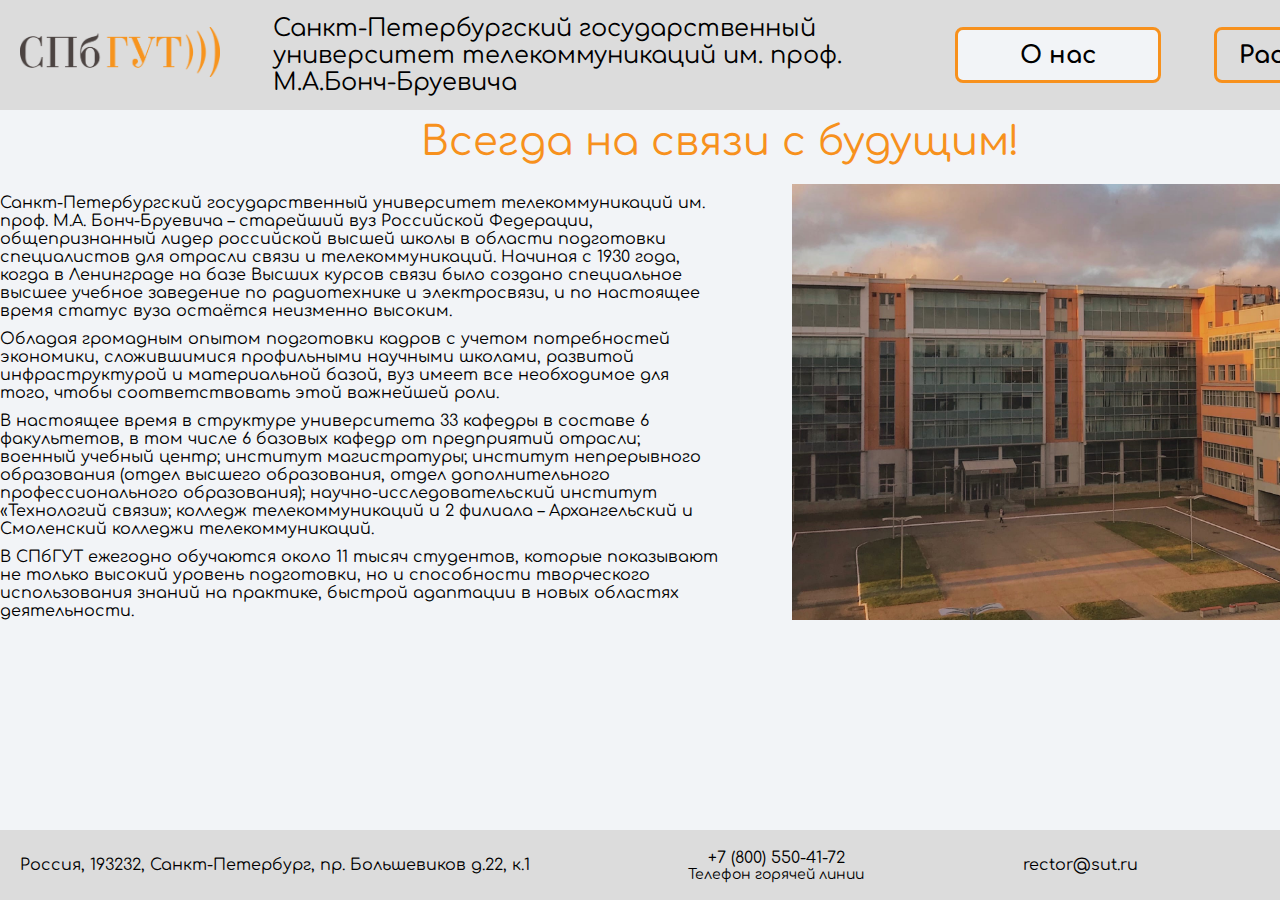
<file: index.html>
<!DOCTYPE html>
<html lang="en">
<head>
  <meta charset="UTF-8">
  <meta http-equiv="X-UA-Compatible" content="IE=edge">
  <meta name="viewport" content="width=device-width, initial-scale=1.0">
  <link rel="preconnect" href="https://fonts.googleapis.com">
  <link rel="preconnect" href="https://fonts.gstatic.com" crossorigin>
  <link href="https://fonts.googleapis.com/css2?family=Comfortaa:wght@300;700&display=swap" rel="stylesheet">
  <link rel="stylesheet" href="./style.css">
  <title>lk-schedule</title>
</head>
<body>
  <div class="container">
    <header class="header">
      <div class="header-container">
        <a class="header-logo" target="_blank" href="https://www.sut.ru/"><img class="header-logo-img" src="./assets/logo.png" alt="logo"></a>
        <div class="header-title">Санкт-Петербургский государственный университет телекоммуникаций им. проф. М.А.Бонч-Бруевича</div>
        <div class="header-about header-btn header-btn-active">О нас</div>
        <div class="header-schedule header-btn">Расписание</div>
      </div>
    </header>

    <main class="main">
      <div class="main-about">
        <div class="main-about-title">Всегда на связи с будущим!</div>
        <div class="main-about-inner">
          <div class="main-about-inner-descr">
            <p>
              Санкт-Петербургский государственный университет телекоммуникаций им. проф. М.А. Бонч-Бруевича – старейший вуз Российской Федерации, общепризнанный лидер российской высшей школы в области подготовки специалистов для отрасли связи и телекоммуникаций. Начиная с 1930 года, когда в Ленинграде на базе Высших курсов связи было создано специальное высшее учебное заведение по радиотехнике и электросвязи, и по настоящее время статус вуза остаётся неизменно высоким.
            </p>
            <p>
              Обладая громадным опытом подготовки кадров с учетом потребностей экономики, сложившимися профильными научными школами, развитой инфраструктурой и материальной базой, вуз имеет все необходимое для того, чтобы соответствовать этой важнейшей роли.
            </p>
            <p>
              В настоящее время в структуре университета 33 кафедры в составе 6 факультетов, в том числе 6 базовых кафедр от предприятий отрасли; военный учебный центр; институт магистратуры; институт непрерывного образования (отдел высшего образования, отдел дополнительного профессионального образования); научно-исследовательский институт «Технологий связи»; колледж телекоммуникаций и 2 филиала – Архангельский и Смоленский колледжи телекоммуникаций.
            </p>
            <p>
              В СПбГУТ ежегодно обучаются около 11 тысяч студентов, которые показывают не только высокий уровень подготовки, но и способности творческого использования знаний на практике, быстрой адаптации в новых областях деятельности.
            </p>
          </div>
          <div class="main-about-inner-img"></div>
        </div>
      </div>
      <div class="main-schedule hidden">
        <div class="main-schedule-weeks">
          <div class="main-schedule-weeks-btn" data-week="0">1</div>
          <div class="main-schedule-weeks-btn" data-week="1">2</div>
          <div class="main-schedule-weeks-btn" data-week="2">3</div>
          <div class="main-schedule-weeks-btn" data-week="3">4</div>
          <div class="main-schedule-weeks-btn" data-week="4">5</div>
          <div class="main-schedule-weeks-btn" data-week="5">6</div>
          <div class="main-schedule-weeks-btn" data-week="6">7</div>
          <div class="main-schedule-weeks-btn" data-week="7">8</div>
          <div class="main-schedule-weeks-btn" data-week="8">9</div>
          <div class="main-schedule-weeks-btn" data-week="9">10</div>
          <div class="main-schedule-weeks-btn" data-week="10">11</div>
          <div class="main-schedule-weeks-btn" data-week="11">12</div>
          <div class="main-schedule-weeks-btn" data-week="12">13</div>
          <div class="main-schedule-weeks-btn" data-week="13">14</div>
          <div class="main-schedule-weeks-btn" data-week="14">15</div>
          <div class="main-schedule-weeks-btn" data-week="15">16</div>
          <div class="main-schedule-weeks-btn" data-week="16">17</div>
          <div class="main-schedule-weeks-btn" data-week="17">18</div>
        </div>
        
        <div class="week-container">
        </div>
      </div>
      <div class="additional-height"></div>
    </main>

    <footer class="footer">
      <div class="footer-container">
        <div class="footer-address">Россия, 193232, Санкт-Петербург, пр. Большевиков д.22, к.1</div>
        <div class="footer-hotline">
          <a class="footer-hotline-phone" href="tel:+78005504172">+7 (800) 550-41-72</a>
          <div class="footer-hotline-descr">Телефон горячей линии</div>
        </div>
        <a class="footer-mail" href="mailto:rector@sut.ru">rector@sut.ru</a>
        <div class="footer-policy">© СПбГУТ 2021</div>
      </div>
    </footer>
  </div>
  <script src="index.js"></script>
</body>
</html>
</file>
<file: style.css>
*{margin:0;padding:0;scroll-behavior:smooth;font-family:'Comfortaa', cursive}.container{position:relative;width:100%;min-height:100vh;margin:0 auto;background-color:#f2f4f7}.hidden{display:none}.additional-height{height:90px}.header-container{display:flex;justify-content:space-between;align-items:center;gap:30px;width:calc(1440px - 40px);height:70px;margin:0 auto;padding:20px;font-size:24px}.header{background-color:#dcdcdc}.header-logo-img{width:200px;transition:transform 0.5s}.header-logo-img:hover{transform:scale(1.2)}.header-title{width:45%}.header-btn{display:flex;justify-content:center;align-items:center;width:200px;height:50px;font-weight:700;border:3px solid #f7911d;border-radius:8px;transition:all 0.25s;cursor:pointer}.header-btn-active{background-color:#f2f4f7}.header-btn:hover{background-color:#1a1d27;color:#f7911d}.main{width:1440px;height:100%;margin:0 auto}.main-about-title{margin-top:10px;font-size:40px;font-weight:normal;color:#f7911d;text-align:center}.main-about-inner{display:flex;justify-content:space-between;margin-top:20px}.main-about-inner-descr{width:50%}.main-about-inner-descr p{margin-top:10px}.main-about-inner-img{width:45%;background:url("./assets/bg.jpg");background-size:cover;background-position:-20%}.main-schedule-weeks{display:flex;gap:10px;width:1070px;margin:30px auto 0 auto}.main-schedule-weeks-btn{box-sizing:border-box;display:flex;justify-content:center;align-items:center;width:50px;height:50px;border:2px solid #f7911d;border-radius:10px;cursor:pointer}.main-schedule-weeks-btn-active{background-color:#f7911d}.main-schedule-weeks-btn:hover{background-color:#1a1d27;color:#f7911d}.main-schedule .week{width:100%;margin-top:20px}.main-schedule .week-title{margin-bottom:20px;font-size:32px;text-align:center}.main-schedule .day{width:100%}.main-schedule .day-title{display:flex;flex-direction:column;align-items:center;justify-content:center;height:50px;padding:5px;border:2px solid #f7911d;background-color:#B5B8B1;font-size:18px;text-align:center}.main-schedule .day-title-weekday{font-weight:700}.main-schedule .day-lesson{display:flex;width:100%;text-align:center}.main-schedule .day-lesson-item{display:flex;justify-content:center;align-items:center;width:20%;height:70px;border:2px solid #f7911d}.main-schedule .day-lesson-title{width:40%;flex-direction:column}.main-schedule .day-lesson-title-name{font-size:18px;font-weight:700}.footer-container{display:flex;justify-content:space-between;align-items:center;gap:30px;width:calc(1440px - 40px);height:30px;margin:0 auto;padding:20px;font-size:16px}.footer{position:absolute;bottom:0;width:100%;margin-top:20px;background-color:#dcdcdc}.footer a{text-decoration:none;color:#000000;transition:color 0.25s}.footer a:hover{color:#f7911d}.footer-hotline-phone{display:block;text-align:center}.footer-hotline-descr{font-size:14px}
</file>
